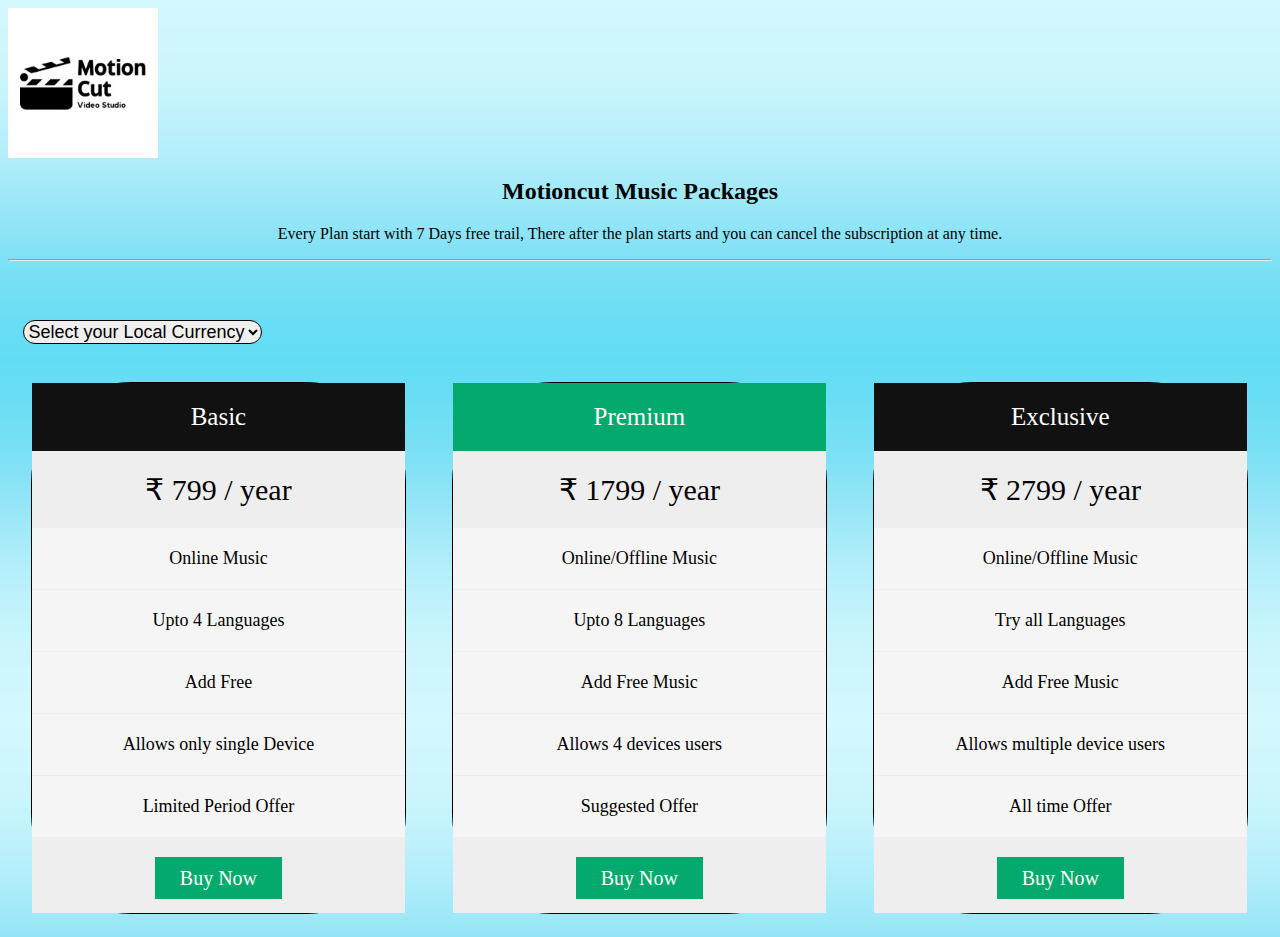
<file: index.html>
<html>
    <head>

      <title>Motioncut Music Shop</title>

        <meta name="viewport" content="width=device-width, initial-scale=1.0">

        <link rel="stylesheet" href="styles.css">

        <link rel="javascript" href="currency.js">

        <link rel="icon" type="image/jpeg" href="Favicon.jpeg">
        
        
    </head>

    <body>

      <img src="Favicon.jpeg" height="150px" width="150px" >
      
        <h2 style="text-align:center"> Motioncut Music Packages </h2>
        
        <p style="text-align:center">Every Plan start with 7 Days free trail, There after the plan starts and you can cancel the subscription at any time.</p>
        <hr> <br> <br>

        <div class="Currency drop down">

        <select class="price">
          <option value="Selectyourcurrency.html"> Select your Local Currency </option>
          <option value="index.html">INR ₹ </option>
          <option value="Euro.html">EUR € </option></a>
          <option value="usd.html">USD $ </option>

        </select>
  

       </div>

        <div class="columns">
            <ul class="price">
              <li class="header">Basic</li>
              <li class="grey"> ₹ 799 / year</li>
              <li>Online Music</li>
              <li>Upto 4 Languages</li>
              <li>Add Free</li>
              <li>Allows only single Device</li>
              <li>Limited Period Offer</li>
              <li class="grey"><a href="https://motioncut.shop/" class="button">Buy Now</a></li>
            </ul>
          </div>

          <div class="columns">
            <ul class="price">
              <li class="header" style="background-color:#04AA6D">Premium</li>
              <li class="grey"> ₹ 1799 / year</li>
              <li>Online/Offline Music</li>
              <li>Upto 8 Languages</li>
              <li>Add Free Music</li>
              <li>Allows 4 devices users</li>
              <li>Suggested Offer</li>
              <li class="grey"><a href="https://motioncut.shop/" class="button">Buy Now</a></li>
            </ul>
          </div>

          <div class="columns">
            <ul class="price">
              <li class="header">Exclusive</li>
              <li class="grey"> ₹ 2799 / year</li>
              <li>Online/Offline Music</li>
              <li>Try all Languages</li>
              <li>Add Free Music</li>
              <li>Allows multiple device users</li>
              <li>All time Offer</li>
              <li class="grey"><a href="https://motioncut.shop/" class="button">Buy Now</a></li>
            </ul>
          </div>




          <script src="currency.js">
          </script>

    </body>
</html>
</file>
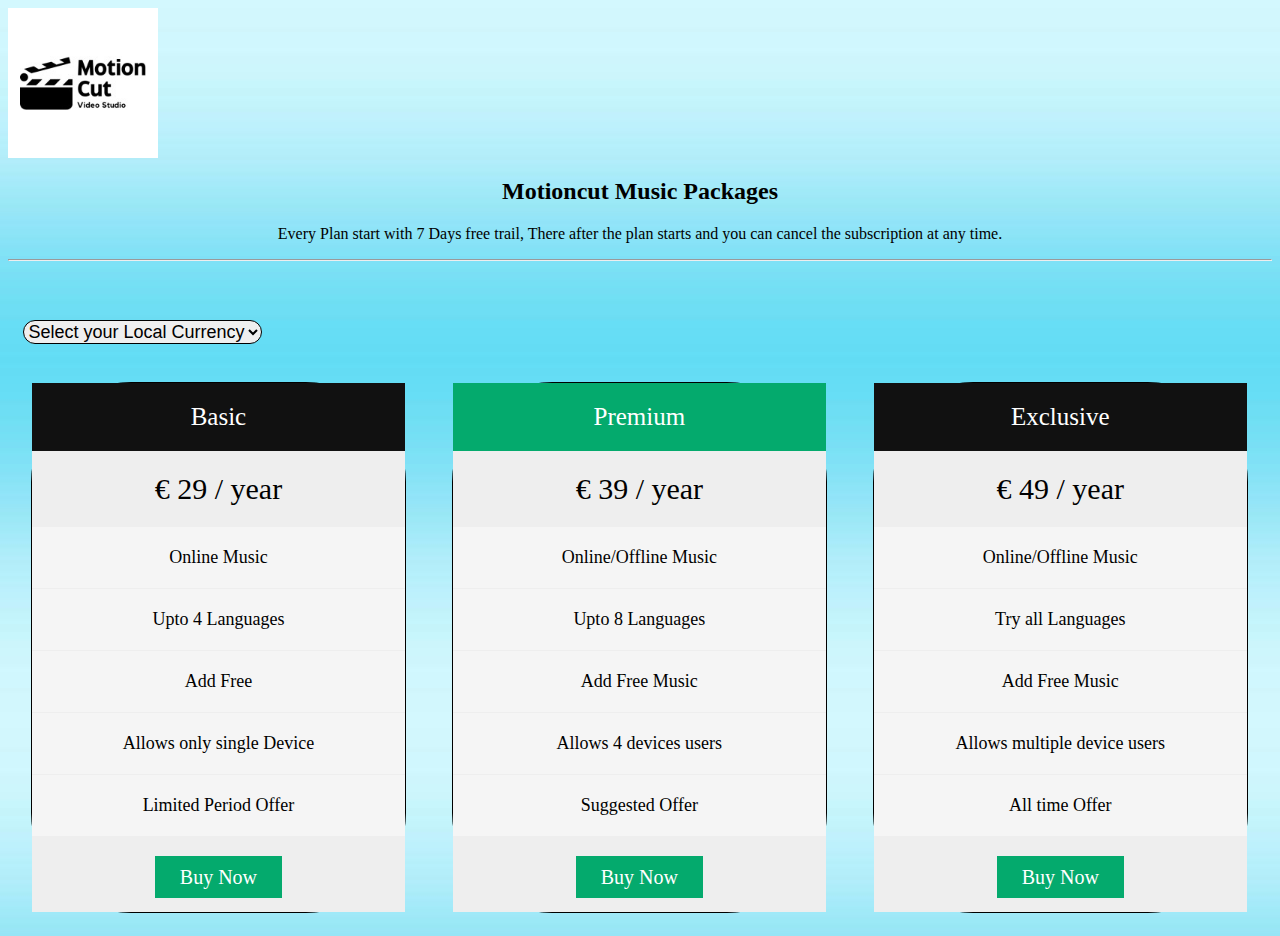
<file: Euro.html>
<html>
    <head>

        <title>Motioncut Music Shop</title>

        <meta name="viewport" content="width=device-width, initial-scale=1.0">

        <link rel="stylesheet" href="styles.css">

        <link rel="javascript" href="currency.js">

        <link rel="icon" type="image/jpeg" href="Favicon.jpeg">
        
        
    </head>

    <body>

        <img src="Favicon.jpeg" height="150px" width="150px" >
        
        <h2 style="text-align:center"> Motioncut Music Packages </h2>
        
        <p style="text-align:center">Every Plan start with 7 Days free trail, There after the plan starts and you can cancel the subscription at any time.</p>
        <hr> <br> <br>

        <div class="Currency drop down">

        <select class="price">
          <option value="Selectyourcurrency.html"> Select your Local Currency </option>
          <option value="index.html">INR ₹ </option>
          <option value="Euro.html">EUR € </option></a>
          <option value="usd.html">USD $ </option>

        </select>
  

       </div>

        <div class="columns">
            <ul class="price">
              <li class="header">Basic</li>
              <li class="grey"> € 29 / year</li>
              <li>Online Music</li>
              <li>Upto 4 Languages</li>
              <li>Add Free</li>
              <li>Allows only single Device</li>
              <li>Limited Period Offer</li>
              <li class="grey"><a href="https://motioncut.shop/" class="button">Buy Now</a></li>
            </ul>
          </div>

          <div class="columns">
            <ul class="price">
              <li class="header" style="background-color:#04AA6D">Premium</li>
              <li class="grey"> € 39 / year</li>
              <li>Online/Offline Music</li>
              <li>Upto 8 Languages</li>
              <li>Add Free Music</li>
              <li>Allows 4 devices users</li>
              <li>Suggested Offer</li>
              <li class="grey"><a href="https://motioncut.shop/" class="button">Buy Now</a></li>
            </ul>
          </div>

          <div class="columns">
            <ul class="price">
              <li class="header">Exclusive</li>
              <li class="grey"> € 49 / year</li>
              <li>Online/Offline Music</li>
              <li>Try all Languages</li>
              <li>Add Free Music</li>
              <li>Allows multiple device users</li>
              <li>All time Offer</li>
              <li class="grey"><a href="https://motioncut.shop/" class="button">Buy Now</a></li>
            </ul>
          </div>




          <script src="currency.js">
          </script>

    </body>
</html>
</file>
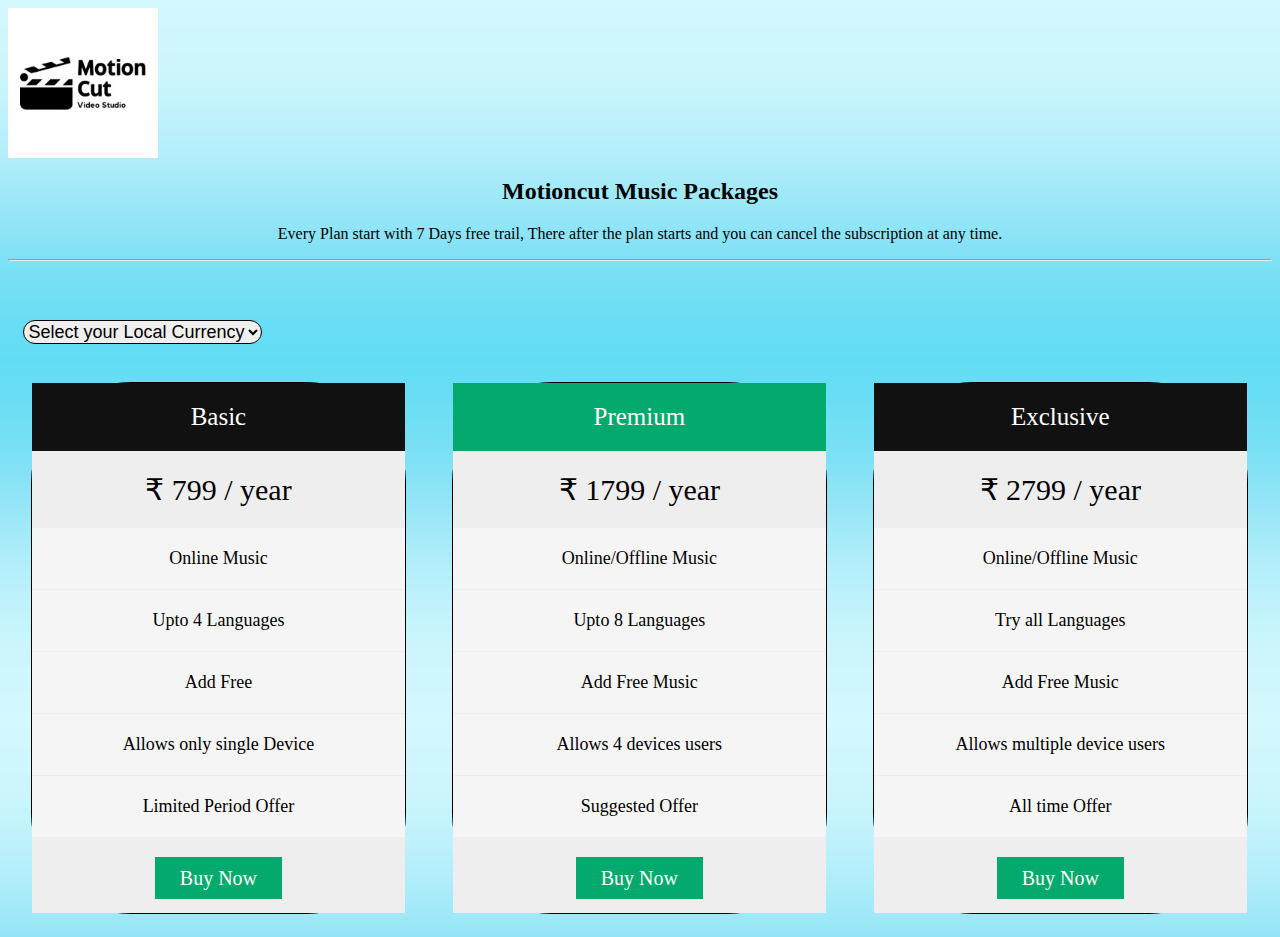
<file: Selectyourcurrency.html>
<html>
    <head>

        <title>Motioncut Music Shop</title>

        <meta name="viewport" content="width=device-width, initial-scale=1.0">

        <link rel="stylesheet" href="styles.css">

        <link rel="javascript" href="currency.js">

        <link rel="icon" type="image/jpeg" href="Favicon.jpeg">
        
        
    </head>

    <body>
        <img src="Favicon.jpeg" height="150px" width="150px" >
        <h2 style="text-align:center"> Motioncut Music Packages </h2>
        <p style="text-align:center">Every Plan start with 7 Days free trail, There after the plan starts and you can cancel the subscription at any time.</p>
        <hr> <br> <br>

        <div class="Currency drop down">

        <select class="price">
          <option value="Selectyourcurrency.html"> Select your Local Currency </option>
          <option value="index.html">INR ₹ </option>
          <option value="Euro.html">EUR € </option></a>
          <option value="usd.html">USD $ </option>

        </select>
  

       </div>

        <div class="columns">
            <ul class="price">
              <li class="header">Basic</li>
              <li class="grey"> ₹ 799 / year</li>
              <li>Online Music</li>
              <li>Upto 4 Languages</li>
              <li>Add Free</li>
              <li>Allows only single Device</li>
              <li>Limited Period Offer</li>
              <li class="grey"><a href="https://motioncut.shop/" class="button">Buy Now</a></li>
            </ul>
          </div>

          <div class="columns">
            <ul class="price">
              <li class="header" style="background-color:#04AA6D">Premium</li>
              <li class="grey"> ₹ 1799 / year</li>
              <li>Online/Offline Music</li>
              <li>Upto 8 Languages</li>
              <li>Add Free Music</li>
              <li>Allows 4 devices users</li>
              <li>Suggested Offer</li>
              <li class="grey"><a href="https://motioncut.shop/" class="button">Buy Now</a></li>
            </ul>
          </div>

          <div class="columns">
            <ul class="price">
              <li class="header">Exclusive</li>
              <li class="grey"> ₹ 2799 / year</li>
              <li>Online/Offline Music</li>
              <li>Try all Languages</li>
              <li>Add Free Music</li>
              <li>Allows multiple device users</li>
              <li>All time Offer</li>
              <li class="grey"><a href="https://motioncut.shop/" class="button">Buy Now</a></li>
            </ul>
          </div>




          <script src="currency.js">
          </script>

    </body>
</html>
</file>
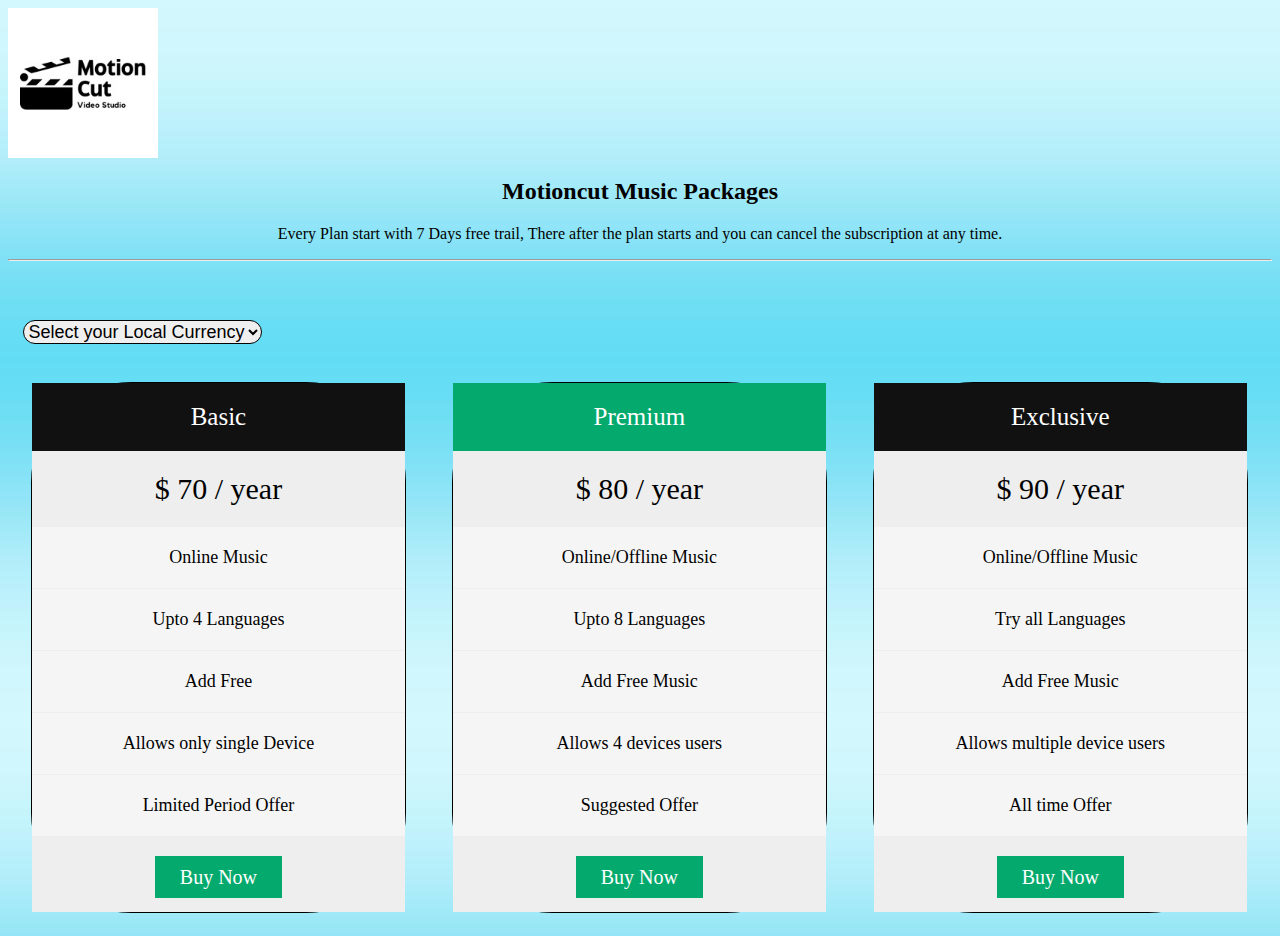
<file: usd.html>
<html>
    <head>

        <title>Motioncut Music Shop</title>

        <meta name="viewport" content="width=device-width, initial-scale=1.0">

        <link rel="stylesheet" href="styles.css">

        <link rel="javascript" href="currency.js">

        <link rel="icon" type="image/jpeg" href="Favicon.jpeg">
        
        
    </head>

    <body>
        <img src="Favicon.jpeg" height="150px" width="150px" alt="Motioncut">
        <h2 style="text-align:center"> Motioncut Music Packages </h2>
        <p style="text-align:center">Every Plan start with 7 Days free trail, There after the plan starts and you can cancel the subscription at any time.</p>
        <hr> <br> <br>

        <div class="Currency drop down">

        <select class="price">
          <option value="Selectyourcurrency.html"> Select your Local Currency </option>
          <option value="index.html">INR ₹ </option>
          <option value="Euro.html">EUR € </option></a>
          <option value="usd.html">USD $ </option>

        </select>
  

       </div>

        <div class="columns">
            <ul class="price">
              <li class="header">Basic</li>
              <li class="grey"> $ 70 / year</li>
              <li>Online Music</li>
              <li>Upto 4 Languages</li>
              <li>Add Free</li>
              <li>Allows only single Device</li>
              <li>Limited Period Offer</li>
              <li class="grey"><a href="https://motioncut.shop/" class="button">Buy Now</a></li>
            </ul>
          </div>

          <div class="columns">
            <ul class="price">
              <li class="header" style="background-color:#04AA6D">Premium</li>
              <li class="grey"> $ 80 / year</li>
              <li>Online/Offline Music</li>
              <li>Upto 8 Languages</li>
              <li>Add Free Music</li>
              <li>Allows 4 devices users</li>
              <li>Suggested Offer</li>
              <li class="grey"><a href="https://motioncut.shop/" class="button">Buy Now</a></li>
            </ul>
          </div>

          <div class="columns">
            <ul class="price">
              <li class="header">Exclusive</li>
              <li class="grey"> $ 90 / year</li>
              <li>Online/Offline Music</li>
              <li>Try all Languages</li>
              <li>Add Free Music</li>
              <li>Allows multiple device users</li>
              <li>All time Offer</li>
              <li class="grey"><a href="https://motioncut.shop/" class="button">Buy Now</a></li>
            </ul>
          </div>




          <script src="currency.js">
          </script>

    </body>
</html>
</file>
<file: styles.css>
* {
    box-sizing: border-box;
  }
  
  .columns {
    float: left;
    width: 33.3%;
    padding: 8px;
  }
  
  .price {
    list-style-type: none;
    border: 1px solid black;
    margin: 15;
    padding: 0;
    -webkit-transition: 0.3s;
    transition: 0.3s;
  }
  
  .price:hover {

    box-shadow: 0 20px 30px 0 goldenrod
  }
  
  .price .header {
    background-color: #111;
    color: white;
    font-size: 25px;
  }
  
  .price li {
    border-bottom: 1px solid #eee;
    padding: 20px;
    text-align: center;
    background-color: whitesmoke;
  }
  
  .price .grey {
    background-color: #eee;
    font-size: 30px;
  }
  
  .button {
    background-color: #04AA6D;
    border: rosybrown;
    color: white;
    padding: 10px 25px;
    text-align: center;
    text-decoration:none;
    font-size: 20px;
  }
  
  
  @media only screen and (max-width: 600px) {
    .columns {
        width: 100%;
    }
  }

  body {
    background-image: url('Bgimage.jpeg');
  }

  


.price {

 text-align: center;
 font-size: large;
 border-radius: 100px;

}
</file>
